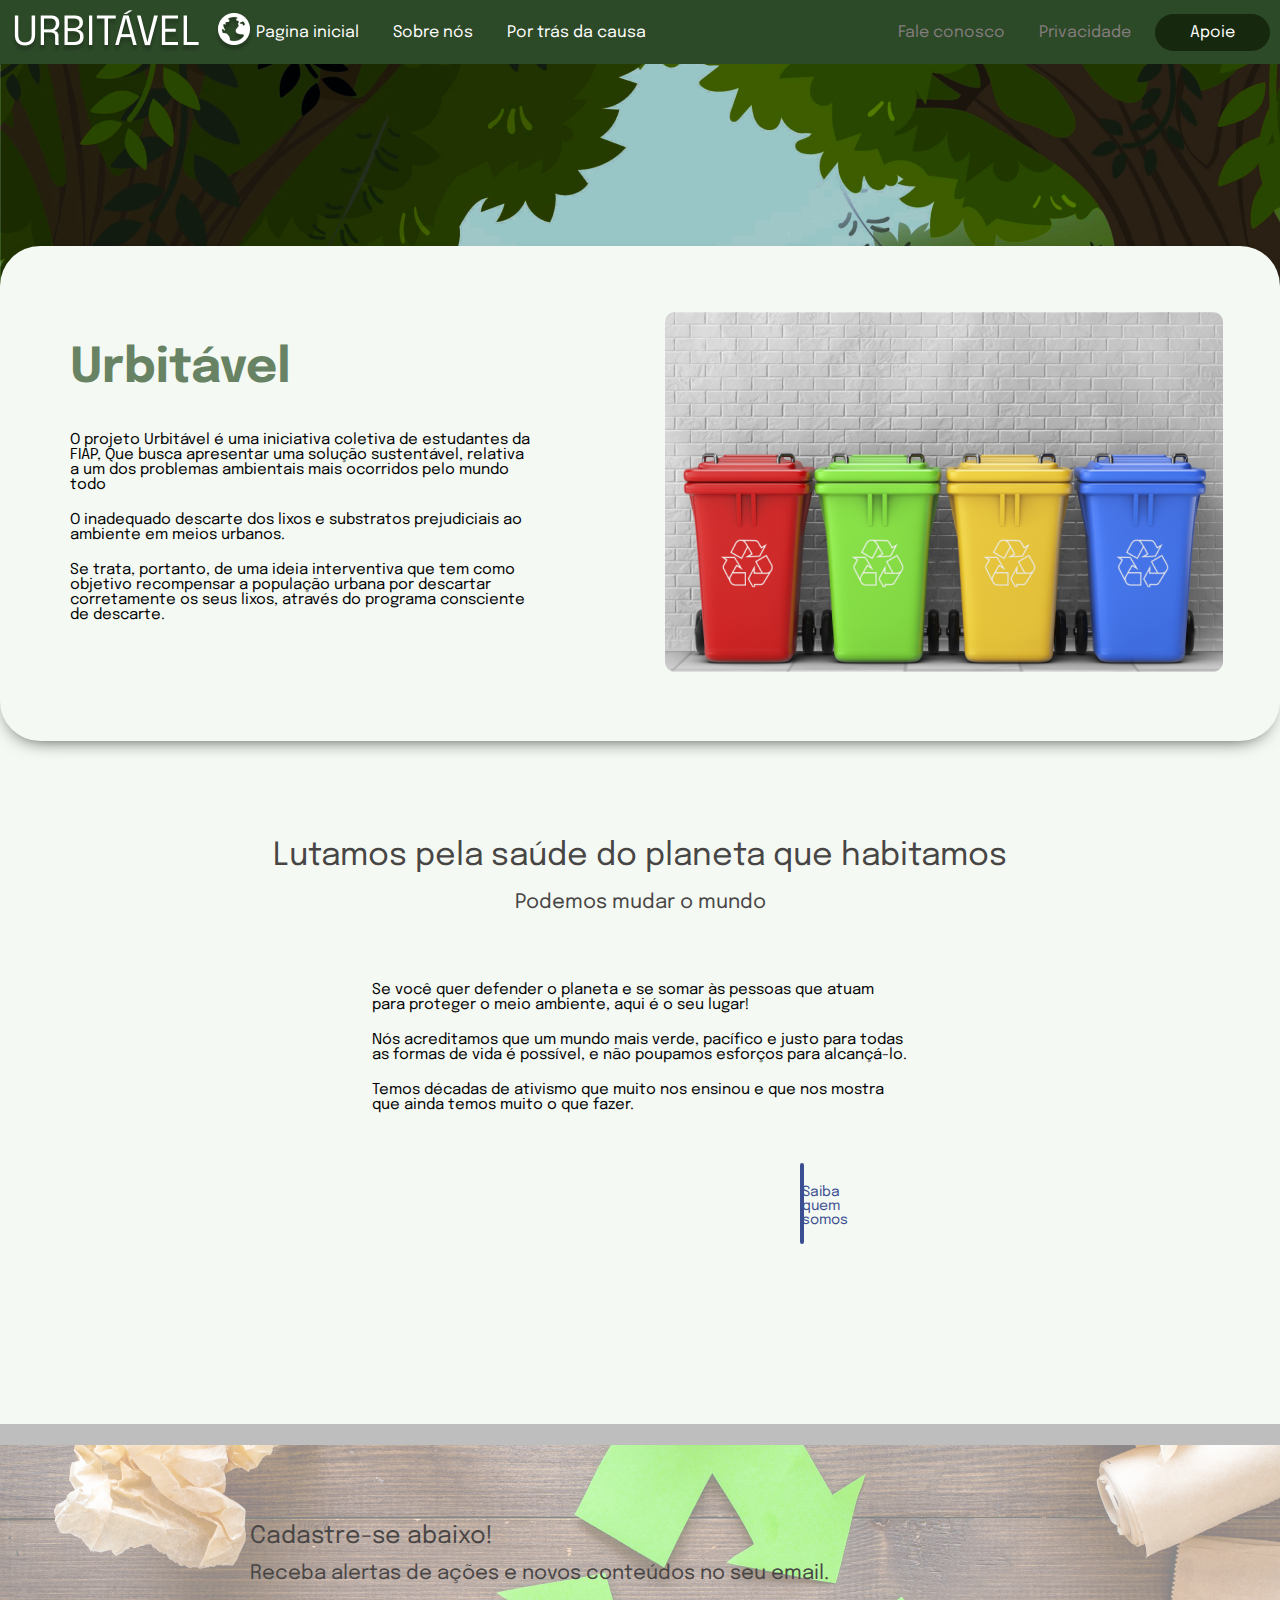
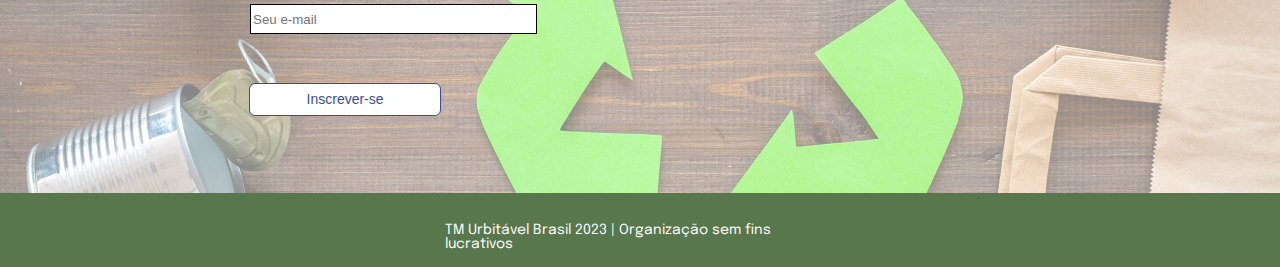
<file: index.html>
<!DOCTYPE html>
<html lang="pt-br">
<head>
    <meta charset="UTF-8">
    <meta name="viewport" content="width=device-width, initial-scale=1.0">
    <title>Document</title>
    <link rel="stylesheet" href="src/css/reset.css">
    <link rel="stylesheet" href="src/css/style.css">

    <link rel="preconnect" href="https://fonts.googleapis.com">
<link rel="preconnect" href="https://fonts.gstatic.com" crossorigin>
<link href="https://fonts.googleapis.com/css2?family=Epilogue:ital,wght@0,100..900;1,100..900&display=swap" rel="stylesheet">
</head>
<body>
    <header>
            <div class="container">
                <img src="src/img/LOGO.png" alt="Logo Site">
    
                <nav>
                    <a href="index.html">Pagina inicial</a>
                    <a href="Sobrenos.html">Sobre nós</a>
                    <a href="portrasdacausa.html">Por trás da causa</a>
                </nav>
                <ul>
                    <li>
                        <a href="contato.html">Fale conosco</a>
                        <a href="privacidade.html">Privacidade</a>
                        <a id="apoie" href="">Apoie</a>
                    </li>
                </ul>
            </div>
    </header>
    <main>
      <section id="backg">
      </section>
      <section id="texto">
        <div class="container2">
            <div class="primeira">
          <h1 id="urbi">Urbitável</h1>
          <p class="paragrafo">O projeto Urbitável é uma iniciativa coletiva de estudantes da FIAP,  Que busca apresentar uma solução sustentável,  relativa a um dos problemas ambientais mais ocorridos pelo mundo todo</p>

          <p class="paragrafo"> O inadequado descarte dos lixos e substratos prejudiciais  ao ambiente em meios urbanos.</p>
          
          <p class="paragrafo">Se trata, portanto, de uma ideia  interventiva que tem como objetivo recompensar a população urbana por descartar corretamente os seus lixos, através do programa consciente de descarte.</p>
        </div>
          <div class="segunda">
          <img src="src/img/Lixo.png" alt="">
        </div>
        </div>
      </section>


      <Section id="texto1">
             <h1>Lutamos pela saúde do planeta que habitamos</h1>
             <h2>Podemos mudar o mundo</h2>
             <div class="paragrafo1">
             <p>Se você quer defender o planeta e se somar às pessoas que atuam para proteger o meio ambiente, aqui é o seu lugar!</p>
             <p>Nós acreditamos que um mundo mais verde, pacífico e justo para todas as formas de vida é possível, e não poupamos esforços para alcançá-lo.</p>
             <p>Temos décadas de ativismo que muito nos ensinou e que nos mostra que ainda temos muito o que fazer.</p>
            </div>
             <h4>Saiba quem somos</h4>
      </Section>
      <div class="cinza"></div>
    </main> 
    
    <footer>
       <h1>Cadastre-se abaixo!</h1>
       <h2>Receba alertas de ações e novos conteúdos no seu email.</h2>
       <div class="email">
        <input type="text" placeholder="Seu e-mail">
        <button id="inscrever">Inscrever-se</button>
       </div>

       <div class="verde">
        <p id="tm">TM Urbitável Brasil 2023 | Organização sem fins lucrativos </p>
    </div>
    </footer>
</body>
</html>
</file>
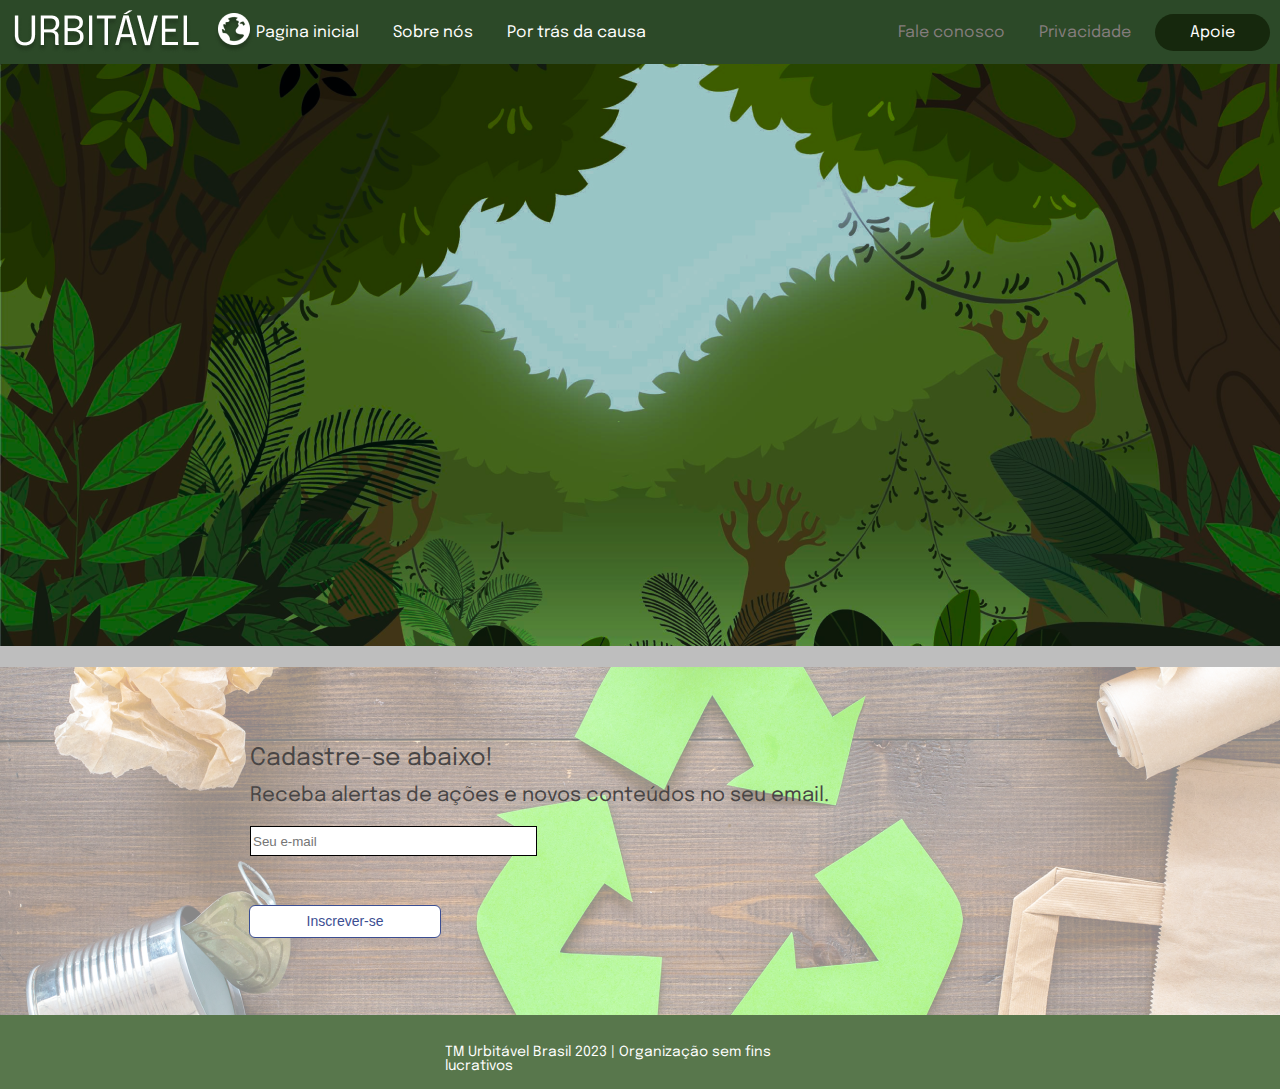
<file: contato.html>
<!DOCTYPE html>
<html lang="pt-br">
<head>
    <meta charset="UTF-8">
    <meta name="viewport" content="width=device-width, initial-scale=1.0">
    <title>Document</title>
    <link rel="stylesheet" href="src/css/reset.css">
    <link rel="stylesheet" href="src/css/style.css">

    <link rel="preconnect" href="https://fonts.googleapis.com">
<link rel="preconnect" href="https://fonts.gstatic.com" crossorigin>
<link href="https://fonts.googleapis.com/css2?family=Epilogue:ital,wght@0,100..900;1,100..900&display=swap" rel="stylesheet">
</head>
<body>
    <header>
            <div class="container">
                <img src="src/img/LOGO.png" alt="Logo Site">
    
                <nav>
                    <a href="index.html">Pagina inicial</a>
                    <a href="Sobrenos.html">Sobre nós</a>
                    <a href="portrasdacausa.html">Por trás da causa</a>
                </nav>
                <ul>
                    <li>
                        <a href="contato.html">Fale conosco</a>
                        <a href="privacidade.html">Privacidade</a>
                        <a id="apoie" href="">Apoie</a>
                    </li>
                </ul>
            </div>
    </header>
    <main>
      <section id="backg"></section>
     
      <div class="cinza"></div>
    </main> 
    
    <footer>
       <h1>Cadastre-se abaixo!</h1>
       <h2>Receba alertas de ações e novos conteúdos no seu email.</h2>
       <div class="email">
        <input type="text" placeholder="Seu e-mail">
        <button id="inscrever">Inscrever-se</button>
       </div>

       <div class="verde">
        <p id="tm">TM Urbitável Brasil 2023 | Organização sem fins lucrativos </p>
    </div>
    </footer>
</body>
</html>
</file>
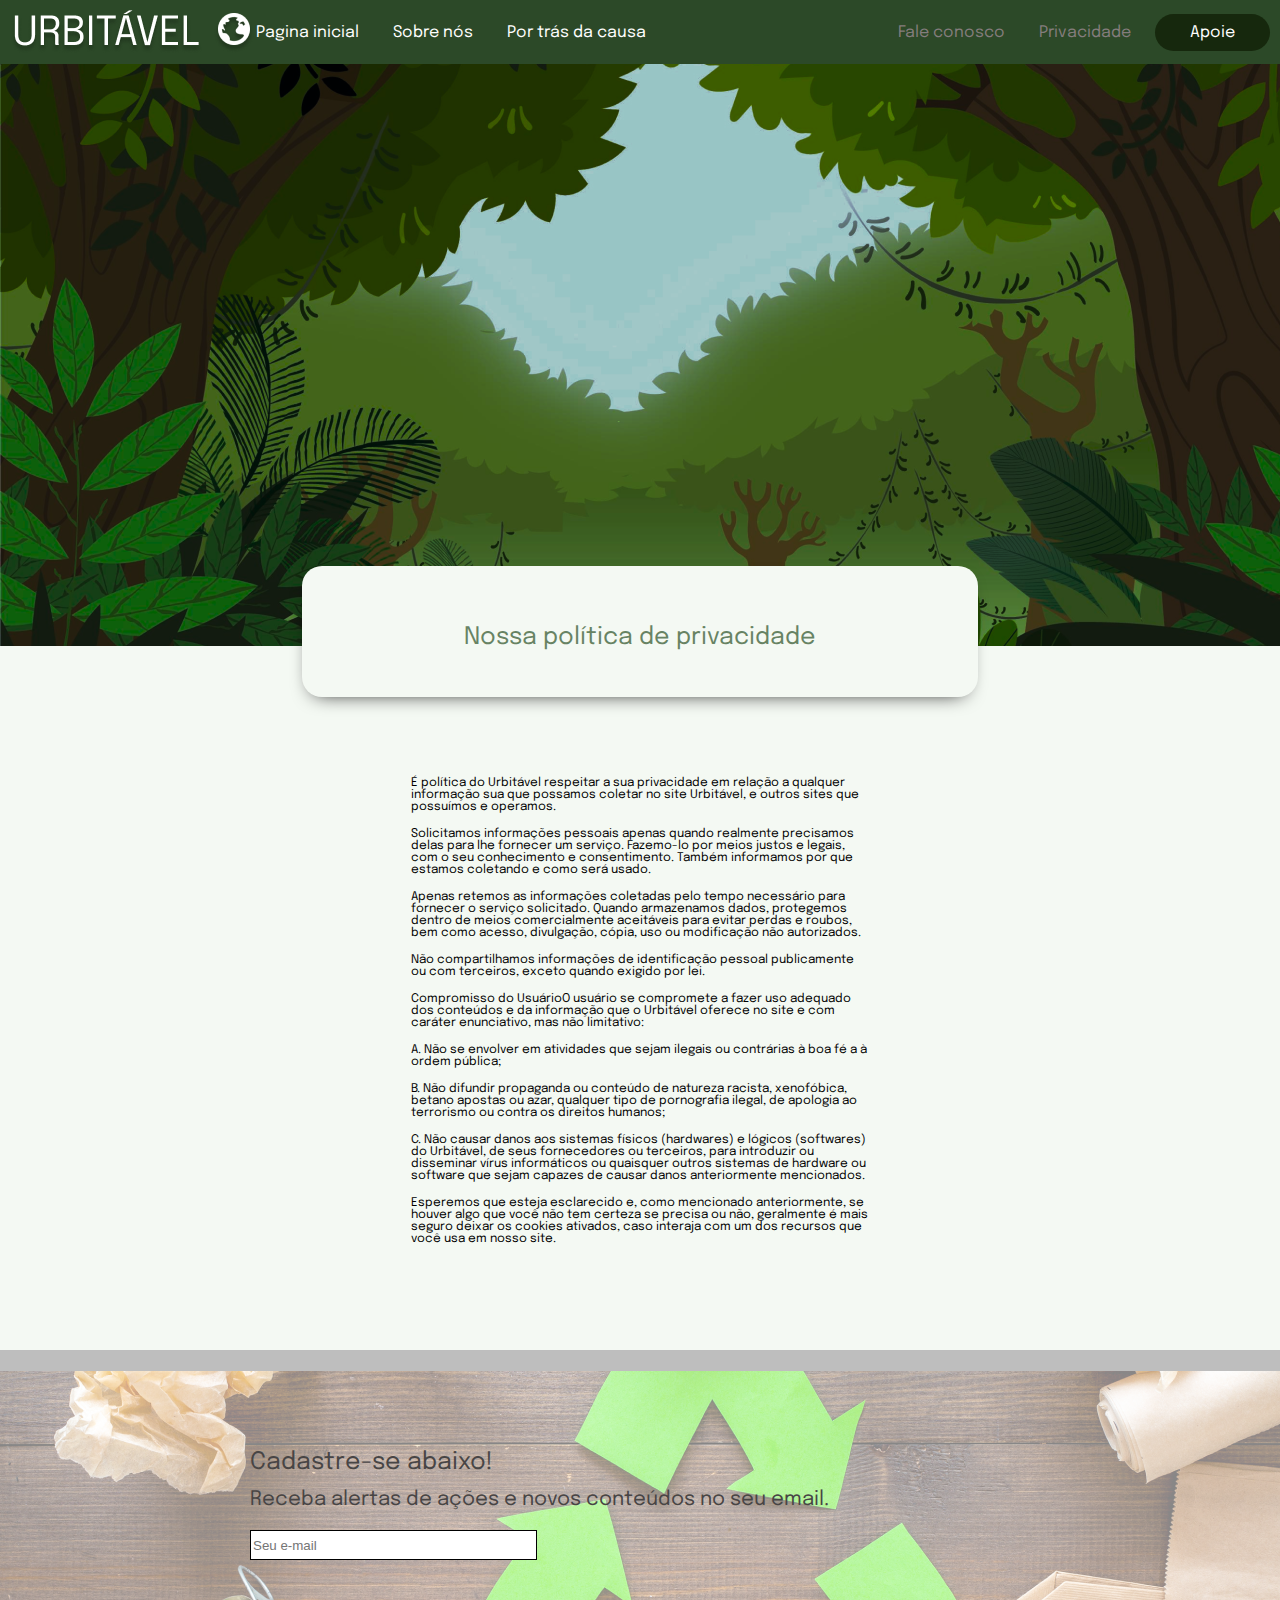
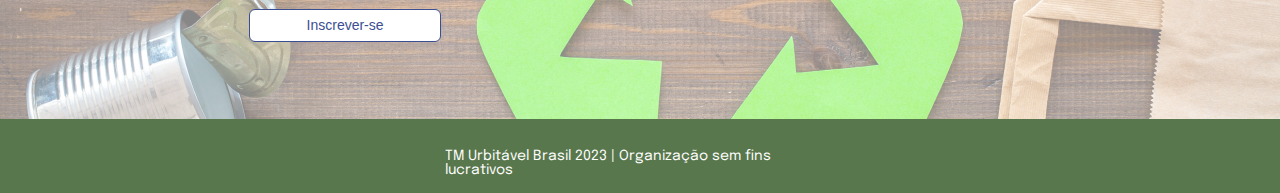
<file: privacidade.html>
<!DOCTYPE html>
<html lang="pt-br">
<head>
    <meta charset="UTF-8">
    <meta name="viewport" content="width=device-width, initial-scale=1.0">
    <title>Document</title>
    <link rel="stylesheet" href="src/css/reset.css">
    <link rel="stylesheet" href="src/css/style.css">

    <link rel="preconnect" href="https://fonts.googleapis.com">
<link rel="preconnect" href="https://fonts.gstatic.com" crossorigin>
<link href="https://fonts.googleapis.com/css2?family=Epilogue:ital,wght@0,100..900;1,100..900&display=swap" rel="stylesheet">
</head>
<body>
    <header>
            <div class="container">
                <img src="src/img/LOGO.png" alt="Logo Site">
    
                <nav>
                    <a href="index.html">Pagina inicial</a>
                    <a href="Sobrenos.html">Sobre nós</a>
                    <a href="portrasdacausa.html">Por trás da causa</a>
                </nav>
                <ul>
                    <li>
                        <a href="">Fale conosco</a>
                        <a href="privacidade.html">Privacidade</a>
                        <a id="apoie" href="">Apoie</a>
                    </li>
                </ul>
            </div>
    </header>
    <main>
      <section id="backg"></section>
      <section id="politica">
        <div class="politica">
            <h1>Nossa política de privacidade</h1>
        </div>
        <div class="p">
            <p>É política do Urbitável respeitar a sua privacidade em relação a qualquer informação sua que possamos coletar no site Urbitável, e outros sites que possuímos e operamos.</p>
            <p>Solicitamos informações pessoais apenas quando realmente precisamos delas para lhe fornecer um serviço. Fazemo-lo por meios justos e legais, com o seu conhecimento e consentimento. Também informamos por que estamos coletando e como será usado.</p>
            <p>Apenas retemos as informações coletadas pelo tempo necessário para fornecer o serviço solicitado. Quando armazenamos dados, protegemos dentro de meios comercialmente aceitáveis ​​para evitar perdas e roubos, bem como acesso, divulgação, cópia, uso ou modificação não autorizados.</p>
            <p>Não compartilhamos informações de identificação pessoal publicamente ou com terceiros, exceto quando exigido por lei.</p>
            <p>Compromisso do UsuárioO usuário se compromete a fazer uso adequado dos conteúdos e da informação que o Urbitável oferece no site e com caráter enunciativo, mas não limitativo:</p>
            <p>A. Não se envolver em atividades que sejam ilegais ou contrárias à boa fé a à ordem pública;</p>
            <p>B. Não difundir propaganda ou conteúdo de natureza racista, xenofóbica,  betano apostas ou azar, qualquer tipo de pornografia ilegal, de apologia ao terrorismo ou contra os direitos humanos;</p>
            <p>C. Não causar danos aos sistemas físicos (hardwares) e lógicos (softwares) do Urbitável, de seus fornecedores ou terceiros, para introduzir ou disseminar vírus informáticos ou quaisquer outros sistemas de hardware ou software que sejam capazes de causar danos anteriormente mencionados.</p>
            <p>Esperemos que esteja esclarecido e, como mencionado anteriormente, se houver algo que você não tem certeza se precisa ou não, geralmente é mais seguro deixar os cookies ativados, caso interaja com um dos recursos que você usa em nosso site.</p>
        </div>
      </section>
      <div class="cinza"></div>
    </main> 
    
    <footer>
       <h1>Cadastre-se abaixo!</h1>
       <h2>Receba alertas de ações e novos conteúdos no seu email.</h2>
       <div class="email">
        <input type="text" placeholder="Seu e-mail">
        <button id="inscrever">Inscrever-se</button>
       </div>

       <div class="verde">
        <p id="tm">TM Urbitável Brasil 2023 | Organização sem fins lucrativos </p>
    </div>
    </footer>
</body>
</html>
</file>
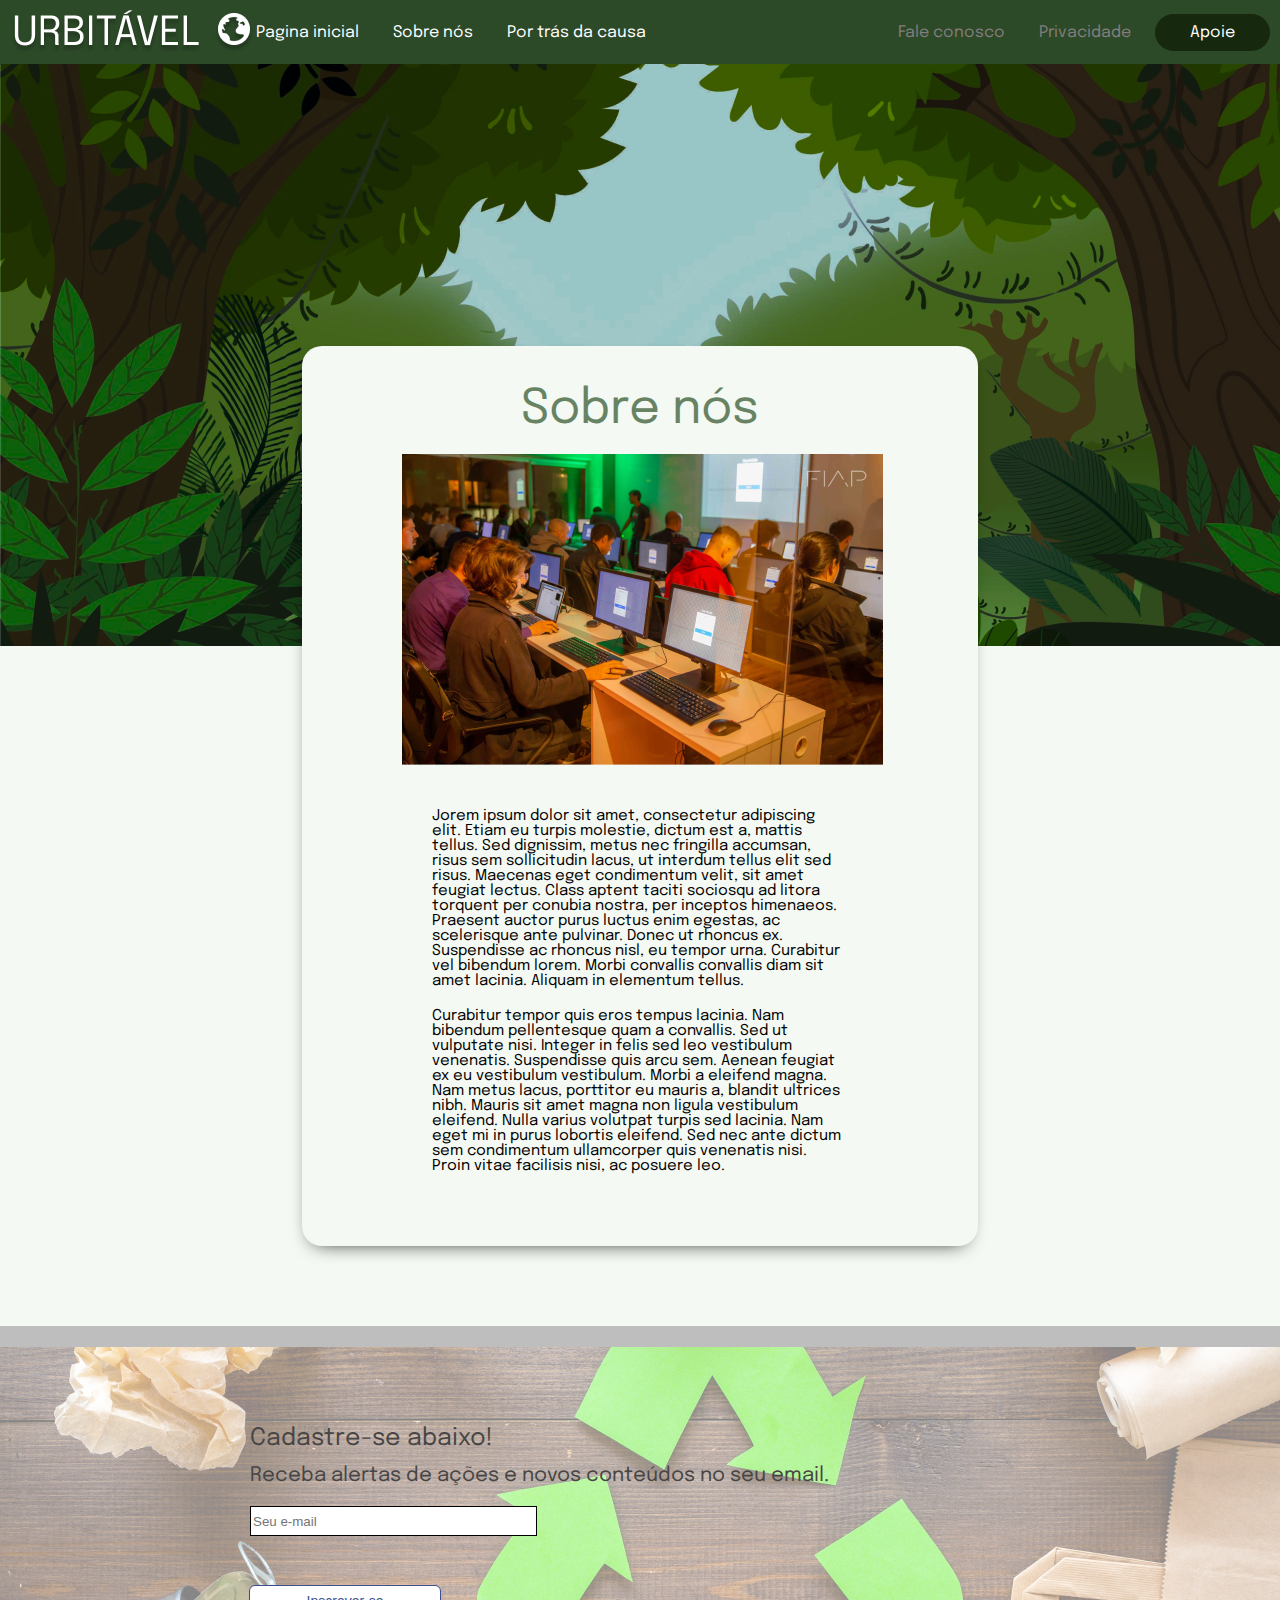
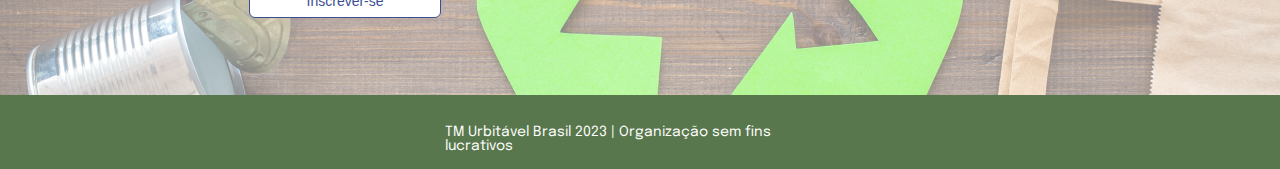
<file: Sobrenos.html>
<!DOCTYPE html>
<html lang="pt-br">
<head>
    <meta charset="UTF-8">
    <meta name="viewport" content="width=device-width, initial-scale=1.0">
    <title>Document</title>
    <link rel="stylesheet" href="src/css/reset.css">
    <link rel="stylesheet" href="src/css/style.css">

    <link rel="preconnect" href="https://fonts.googleapis.com">
<link rel="preconnect" href="https://fonts.gstatic.com" crossorigin>
<link href="https://fonts.googleapis.com/css2?family=Epilogue:ital,wght@0,100..900;1,100..900&display=swap" rel="stylesheet">
</head>
<body>
    <header>
            <div class="container">
                <img src="src/img/LOGO.png" alt="Logo Site">
    
                <nav>
                    <a href="index.html">Pagina inicial</a>
                    <a href="Sobrenos.html">Sobre nós</a>
                    <a href="portrasdacausa.html">Por trás da causa</a>
                </nav>
                <ul>
                    <li>
                        <a href="">Fale conosco</a>
                        <a href="privacidade.html">Privacidade</a>
                        <a id="apoie" href="">Apoie</a>
                    </li>
                </ul>
            </div>
    </header>
    <main>
        <section id="backg">
        </section>
        <section id="sobrenos">
        <div class="sobrenos">
            <h1>Sobre nós</h1>
            <img src="src/img/lab 1.png" alt="">
            <p id="texto23">Jorem ipsum dolor sit amet, consectetur adipiscing elit. Etiam eu turpis molestie, dictum est a, mattis tellus. Sed dignissim, metus nec fringilla accumsan, risus sem sollicitudin lacus, ut interdum tellus elit sed risus. Maecenas eget condimentum velit, sit amet feugiat lectus. Class aptent taciti sociosqu ad litora torquent per conubia nostra, per inceptos himenaeos. Praesent auctor purus luctus enim egestas, ac scelerisque ante pulvinar. Donec ut rhoncus ex. Suspendisse ac rhoncus nisl, eu tempor urna. Curabitur vel bibendum lorem. Morbi convallis convallis diam sit amet lacinia. Aliquam in elementum tellus.</p>
            <p>Curabitur tempor quis eros tempus lacinia. Nam bibendum pellentesque quam a convallis. Sed ut vulputate nisi. Integer in felis sed leo vestibulum venenatis. Suspendisse quis arcu sem. Aenean feugiat ex eu vestibulum vestibulum. Morbi a eleifend magna. Nam metus lacus, porttitor eu mauris a, blandit ultrices nibh. Mauris sit amet magna non ligula vestibulum eleifend. Nulla varius volutpat turpis sed lacinia. Nam eget mi in purus lobortis eleifend. Sed nec ante dictum sem condimentum ullamcorper quis venenatis nisi. Proin vitae facilisis nisi, ac posuere leo.</p>
        </div>
        </section>
        <div class="cinza"></div>
    </main> 
    
    <footer>
       <h1>Cadastre-se abaixo!</h1>
       <h2>Receba alertas de ações e novos conteúdos no seu email.</h2>
       <div class="email">
        <input type="text" placeholder="Seu e-mail">
        <button id="inscrever">Inscrever-se</button>
       </div>

       <div class="verde">
        <p id="tm">TM Urbitável Brasil 2023 | Organização sem fins lucrativos </p>
    </div>
    </footer>
</body>
</html>
</file>
<file: src/css/style.css>
body {
    font-family: "Epilogue", sans-serif;
}
.container {
    max-width: 1318px;
}

header {
    background-color: #2C4928;
}
header .container {
    width: 100%;
    padding: 10px;   
    display: flex;
    padding-top: 10px;
    justify-content: space-between;
}

header {
    display: flex;
    justify-content: center;
}

nav {
    margin-top: 15px;
    margin-left: -250px;
    
}

ul {
    margin-top: 15px;
}

nav a {
    text-decoration: none;
    color: white;
    margin-left: 30px;
}

ul a {
    text-decoration: none;
    color: #847D7D;
    margin-left: 30px;
}

#apoie {
    color: white;
    margin-left: 20px;
    background-color: #16280D;
    color: rgb(255, 255, 255);
    border-radius: 30px;
    font-size: 16px;
    padding-top: 10px;
    padding-left: 35px;
    padding-bottom: 10px;
    padding-right: 35px;
}

#backg {
    background-image: url(..//img/backgro.png);
    height: 582px;
    background-repeat: no-repeat;
    background-size: cover;
}

#texto  {
    background-color: #F4F9F3;
    display: flex;
    justify-content: center;
    width: 100%;
}
.container2 {
    display: flex;
    width: 1318px;
    height: 495px;
    gap: 210px;
    background-color: #F4F9F3;
    margin-top: -400px;
    border-radius: 40px;
    box-shadow: -1px 8px 20px -12px;
    align-items: center;
}

.primeira {
    width: 50%;
}

.primeira p {
   margin-left: 70px;
   margin-bottom: 20px;
   font-size: 15px;
}
.segunda {
    width: 50%;
}

.container2 #urbi {
   font-size: 48px;
   margin-left: 70px;
   margin-bottom: 40px;
   font-weight: bold;
  
}

#texto h1 {
    font-size: 48px;
    color: #678363;
}

.segunda img {
    width: 558px;
    margin-left: -80px;
    
}


#texto1 {
    background-color: #F4F9F3;
    display: flex;
    flex-direction: column;

    
}

#texto1 h1 {
    font-size: 32px;
    color: #484545;
    display: flex;
    justify-content: center;
    margin-top: 100px;
    margin-bottom: 20px;
}

#texto1 h2 {
    font-size: 20px;
    color: #484545;
    display: flex;
    justify-content: center;
    margin-bottom: 50px;
}

.paragrafo1 {
    font-size: 15px;
    display: flex;
    flex-direction: column;
    flex-wrap: wrap;
    align-content: center;
}

.paragrafo1 p {
    width: 536px;
    margin-top: 20px;
}

#texto1 h4 {
    text-align: center;
    font-size: 14px;
    color: #3B4E92;
    border: 2px solid;
    margin-top: 50px;
    margin-left: 800px;
    margin-right: 800px;
    padding-top: 20px;
    padding-bottom: 15px;
    border-radius: 12px;
    margin-bottom: 180px;
}

footer {
    background-image: url(..//img/reciclagem\ 1.png);
    height: 349px;
    background-repeat: no-repeat;
    background-size: cover;
}

footer h1 {
    color: #484545;
    font-size: 24px;
    width: 1318px;
    margin-left: 250px;
    padding-top: 80px;
    padding-bottom: 15px;

}

footer h2 {
    color: #484545;
    font-size: 20px;
    margin-left: 250px;
}

footer input {
    margin-top: 20px;
    margin-left: 250px;
    width: 281px;
}

div.cinza{
    height: 21px;
    background-color: #BEBEBE;
    }

#inscrever {
        width: 192px;
        height: 33px;
        top: 1536px;
        left: 135px;
        border-radius: 6px;
        border: 1px solid #3B4E92 ;
        background-color:#FFFFFF    ;
        display: flex;
        justify-content: center;
        align-items: center;
        color: #3B4E92   ;
        font-weight: 400;
        font-size: 14px;
        line-height: 14.35px;
        margin: 20px 0px 77px 249.07px;
}

input{
    width: 281px;
    height: 26px;
    top: 1481px; 
    left: 135px;
    border: 1px solid #000000;
    color: #FAFAFA;
    margin: 0px 0px 29px 137.07px;
}

div.verde{
    height: 74px;
    top: 1689px;
    left: -2px;
    background-color: #58774C;
    display: flex;
    justify-content: center;
    align-items: center;
}

p#tm{
    width: 390px;
    height: 14px;
    top: 1719px;
    left: 508px;
    font-weight: 400;
    font-size: 14px;
    line-height: 14.35px;
    color: #FFFFFF;
}

main #sobrenos {
    display: flex;
    justify-content: center;
    background-color: #F4F9F3;
}

.sobrenos{
    width: 676px;
    height: 900px;
    background-color: #F4F9F3;
    border-radius: 20px;
    margin-top: -300px;
    margin-bottom: 80px;
    box-shadow: -1px 8px 20px -12px;
}

.sobrenos h1 {
    text-align: center;
    margin-top: 40px;
    margin-bottom: 20px;
    font-size: 48px;
    color: #678363;
}

 .sobrenos img {
    width: 481px;
    padding-left: 100px;
    margin-bottom: 40px;
}

.sobrenos p {
    width: 415px;
    font-size: 15px;
    padding-bottom: 20px;
    margin-left: 130px;
}

main #politica {
    display: flex;
    align-items: center;
    flex-direction: column;
    padding-bottom: 90px;
    background-color: #F4F9F3;
    
}


.politica {
    width: 676px;
    height: 131px;
    background-color: #F4F9F3;
    margin-top: -80px;
    border-radius: 20px;
    text-align: center;
    margin-bottom: 80px;
    box-shadow: -1px 8px 20px -12px;
}

.politica h1 {
    padding-top: 60px;
    font-size: 24px;
    color: #678363;
}

.p p {
    width: 459px;
    margin-bottom: 15px;
    font-size: 12px;
    
}

#portras {
  display: flex;
  justify-content: center;
}

.portras {
    margin-top: -80px;
    background-color: #F4F9F3;
    width: 676px;
    height: 264px;
    border-radius: 20px;
    display: flex;
    align-items: center;
    justify-content: center;
}

.portras h1 {
    width: 532px;
    font-size: 20px;
}
</file>
